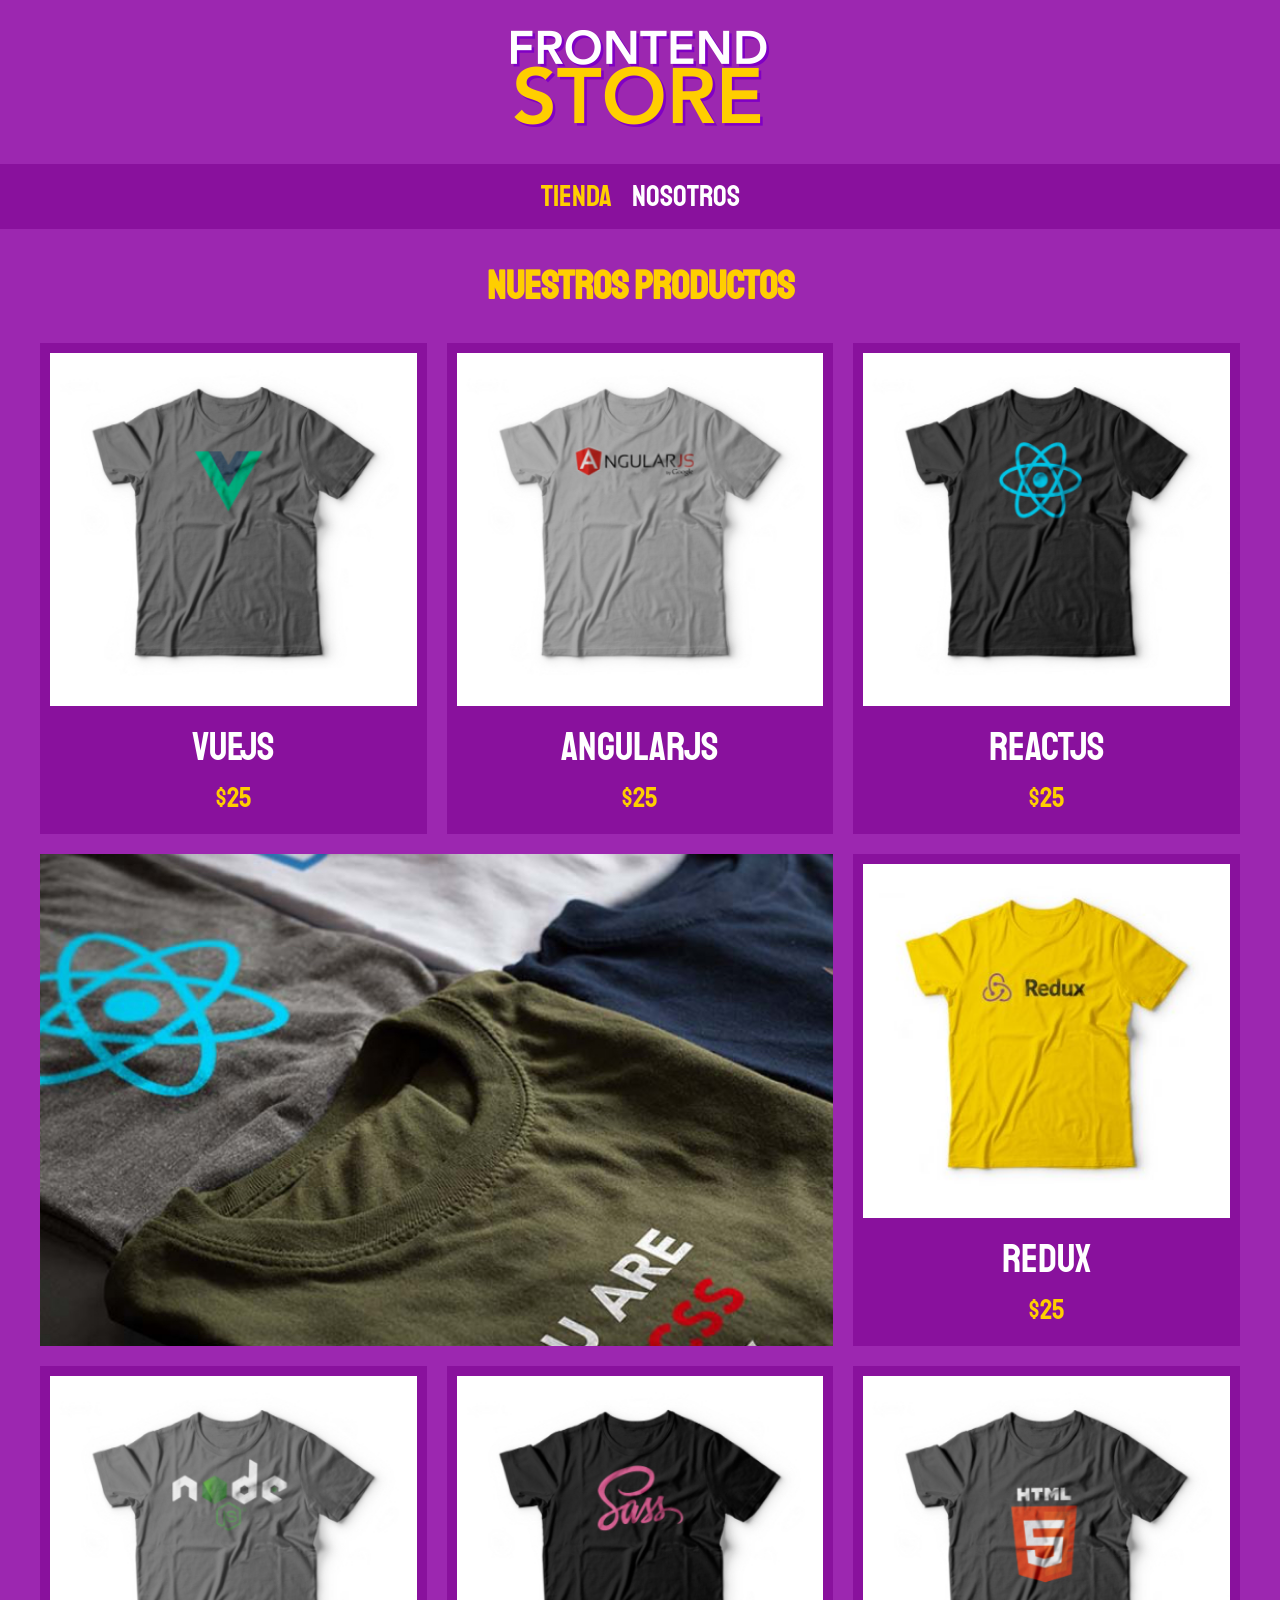
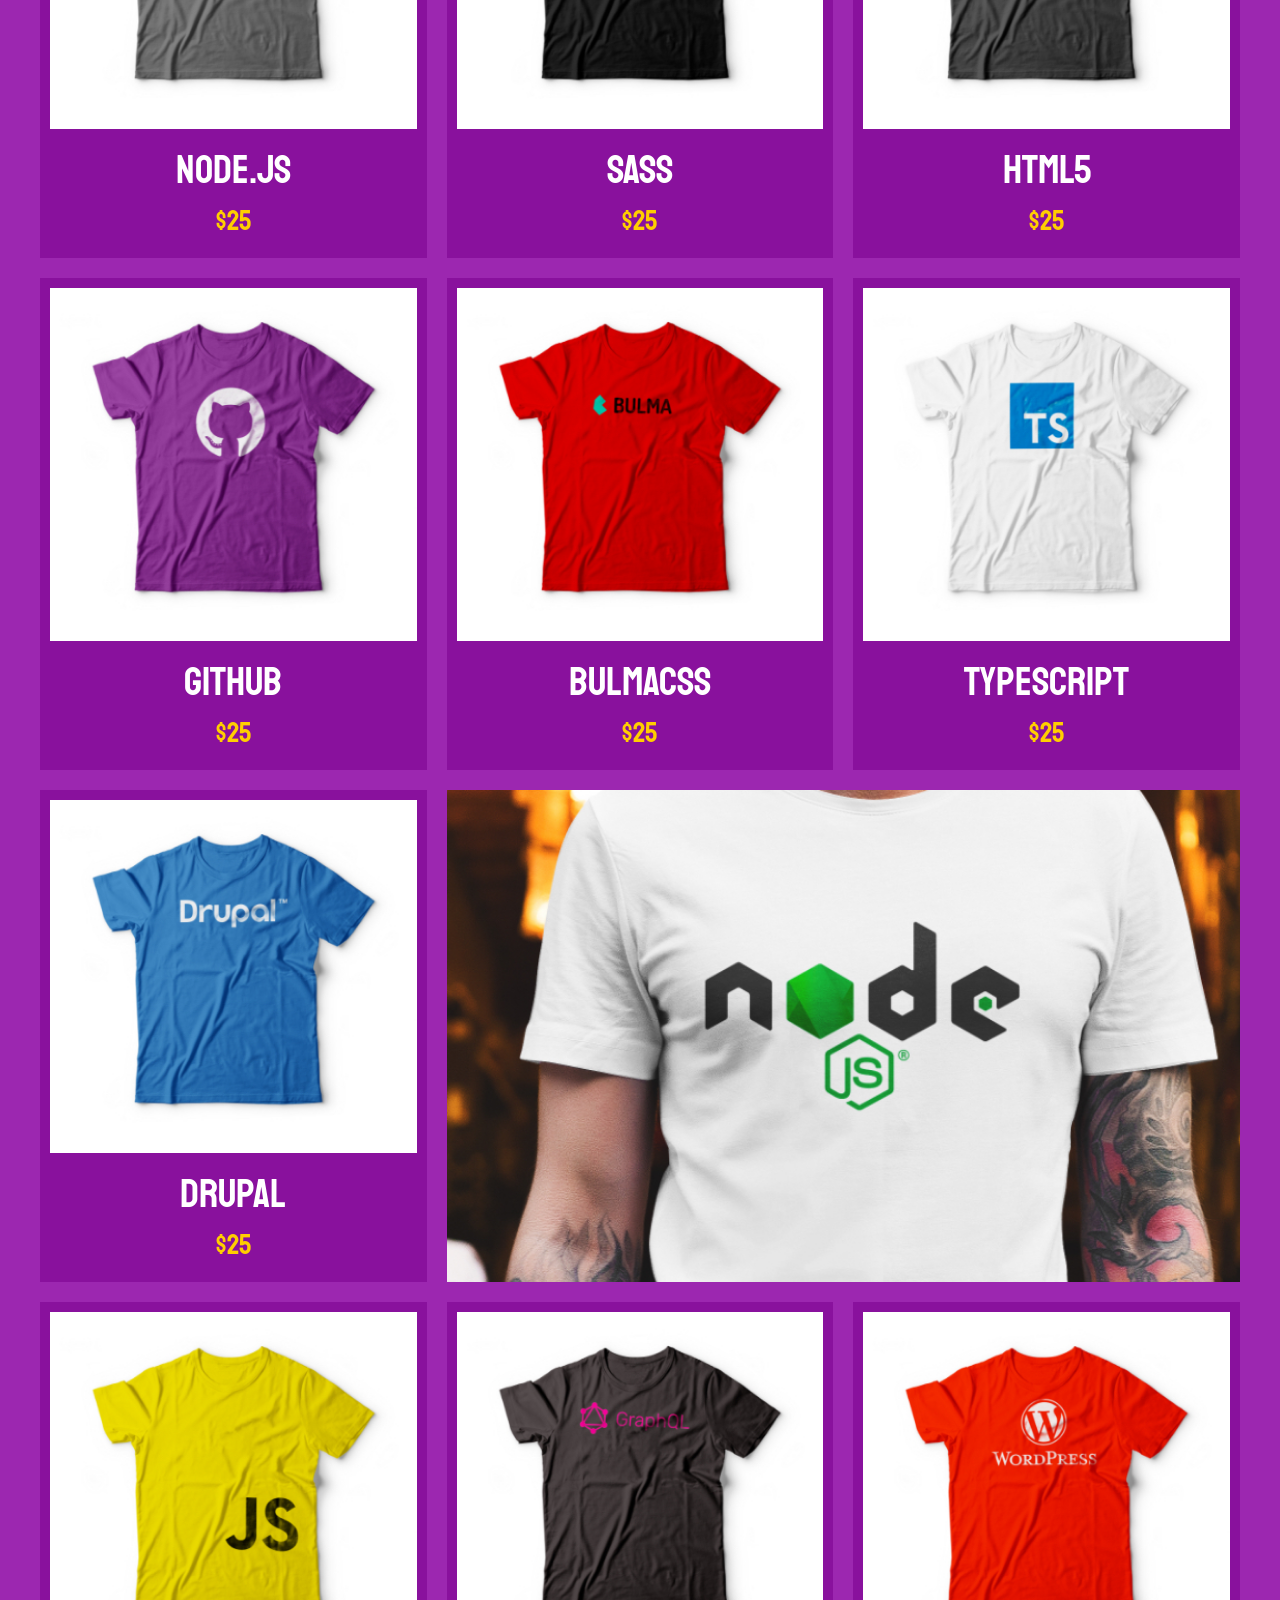
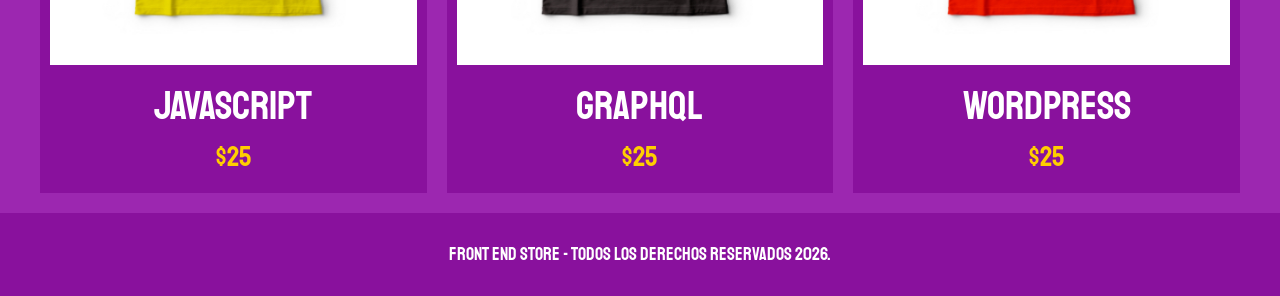
<file: FRONTEND STORE/index.html>
<!DOCTYPE html>
<html lang="en">
<head>
    <meta charset="UTF-8">
    <meta name="viewport" content="width=device-width, initial-scale=1.0">
    <title>FrontEnd Store</title>
    <link rel="stylesheet" href="css/normalize.css">
    <link href="https://fonts.googleapis.com/css2?family=Staatliches&display=swap" rel="stylesheet">
    <link rel="stylesheet" href="css/styles.css">
</head>
<body>
    <header class="header">
        <a href="index.html">
            <img class="header__logo" src="img/logo.png" alt="Logotipo">
        </a>
    </header>

    <nav class="navegacion">
        <a class="navegacion__enlace navegacion__enlace--activo" href="index.html">Tienda</a>
        <a class="navegacion__enlace" href="nosotros.html">Nosotros</a>
    </nav>

    <main class="contenedor"> 
        <h1>Nuestros Productos</h1>

        <div class="grid">
            <div class="producto">
                <a href="producto.html">
                    <img class="producto__imagen" src="img/1.jpg" alt="imagen camisa">
                    <div class="producto__informacion">
                        <p class="producto__nombre">VueJS</p>
                        <p class="producto__precio">$25</p>
                    </div>
                </a>
            </div> <!--.producto-->
                        <div class="producto">
                <a href="producto.html">
                    <img class="producto__imagen" src="img/2.jpg" alt="imagen camisa">
                    <div class="producto__informacion">
                        <p class="producto__nombre">AngularJS</p>
                        <p class="producto__precio">$25</p>
                    </div>
                </a>
            </div> <!--.producto-->
                        <div class="producto">
                <a href="producto.html">
                    <img class="producto__imagen" src="img/3.jpg" alt="imagen camisa">
                    <div class="producto__informacion">
                        <p class="producto__nombre">ReactJS</p>
                        <p class="producto__precio">$25</p>
                    </div>
                </a>
            </div> <!--.producto-->
                        <div class="producto">
                <a href="producto.html">
                    <img class="producto__imagen" src="img/4.jpg" alt="imagen camisa">
                    <div class="producto__informacion">
                        <p class="producto__nombre">Redux</p>
                        <p class="producto__precio">$25</p>
                    </div>
                </a>
            </div> <!--.producto-->
                        <div class="producto">
                <a href="producto.html">
                    <img class="producto__imagen" src="img/5.jpg" alt="imagen camisa">
                    <div class="producto__informacion">
                        <p class="producto__nombre">Node.js</p>
                        <p class="producto__precio">$25</p>
                    </div>
                </a>
            </div> <!--.producto-->
                        <div class="producto">
                <a href="producto.html">
                    <img class="producto__imagen" src="img/6.jpg" alt="imagen camisa">
                    <div class="producto__informacion">
                        <p class="producto__nombre">SASS</p>
                        <p class="producto__precio">$25</p>
                    </div>
                </a>
            </div> <!--.producto-->
                        <div class="producto">
                <a href="producto.html">
                    <img class="producto__imagen" src="img/7.jpg" alt="imagen camisa">
                    <div class="producto__informacion">
                        <p class="producto__nombre">HTML5</p>
                        <p class="producto__precio">$25</p>
                    </div>
                </a>
            </div> <!--.producto-->
                        <div class="producto">
                <a href="producto.html">
                    <img class="producto__imagen" src="img/8.jpg" alt="imagen camisa">
                    <div class="producto__informacion">
                        <p class="producto__nombre">Github</p>
                        <p class="producto__precio">$25</p>
                    </div>
                </a>
            </div> <!--.producto-->
                        <div class="producto">
                <a href="producto.html">
                    <img class="producto__imagen" src="img/9.jpg" alt="imagen camisa">
                    <div class="producto__informacion">
                        <p class="producto__nombre">BulmaCSS</p>
                        <p class="producto__precio">$25</p>
                    </div>
                </a>
            </div> <!--.producto-->
                        <div class="producto">
                <a href="producto.html">
                    <img class="producto__imagen" src="img/10.jpg" alt="imagen camisa">
                    <div class="producto__informacion">
                        <p class="producto__nombre">TypeScript</p>
                        <p class="producto__precio">$25</p>
                    </div>
                </a>
            </div> <!--.producto-->
                        <div class="producto">
                <a href="producto.html">
                    <img class="producto__imagen" src="img/11.jpg" alt="imagen camisa">
                    <div class="producto__informacion">
                        <p class="producto__nombre">Drupal</p>
                        <p class="producto__precio">$25</p>
                    </div>
                </a>
            </div> <!--.producto-->
                        <div class="producto">
                <a href="producto.html">
                    <img class="producto__imagen" src="img/12.jpg" alt="imagen camisa">
                    <div class="producto__informacion">
                        <p class="producto__nombre">JavaScript</p>
                        <p class="producto__precio">$25</p>
                    </div>
                </a>
            </div> <!--.producto-->
                        <div class="producto">
                <a href="producto.html">
                    <img class="producto__imagen" src="img/13.jpg" alt="imagen camisa">
                    <div class="producto__informacion">
                        <p class="producto__nombre">GraphQL</p>
                        <p class="producto__precio">$25</p>
                    </div>
                </a>
            </div> <!--.producto-->
                        <div class="producto">
                <a href="producto.html">
                    <img class="producto__imagen" src="img/14.jpg" alt="imagen camisa">
                    <div class="producto__informacion">
                        <p class="producto__nombre">WordPress</p>
                        <p class="producto__precio">$25</p>
                    </div>
                </a>
            </div> <!--.producto-->

            <div class="grafico grafico--camisas"></div>
            <div class="grafico grafico--node"></div>
        </div>
    </main>

    <footer class="footer">
        <p class="footer__texto">Front End Store - Todos los derechos Reservados 2026.</p>
    </footer>
</body>
</html>
</file>
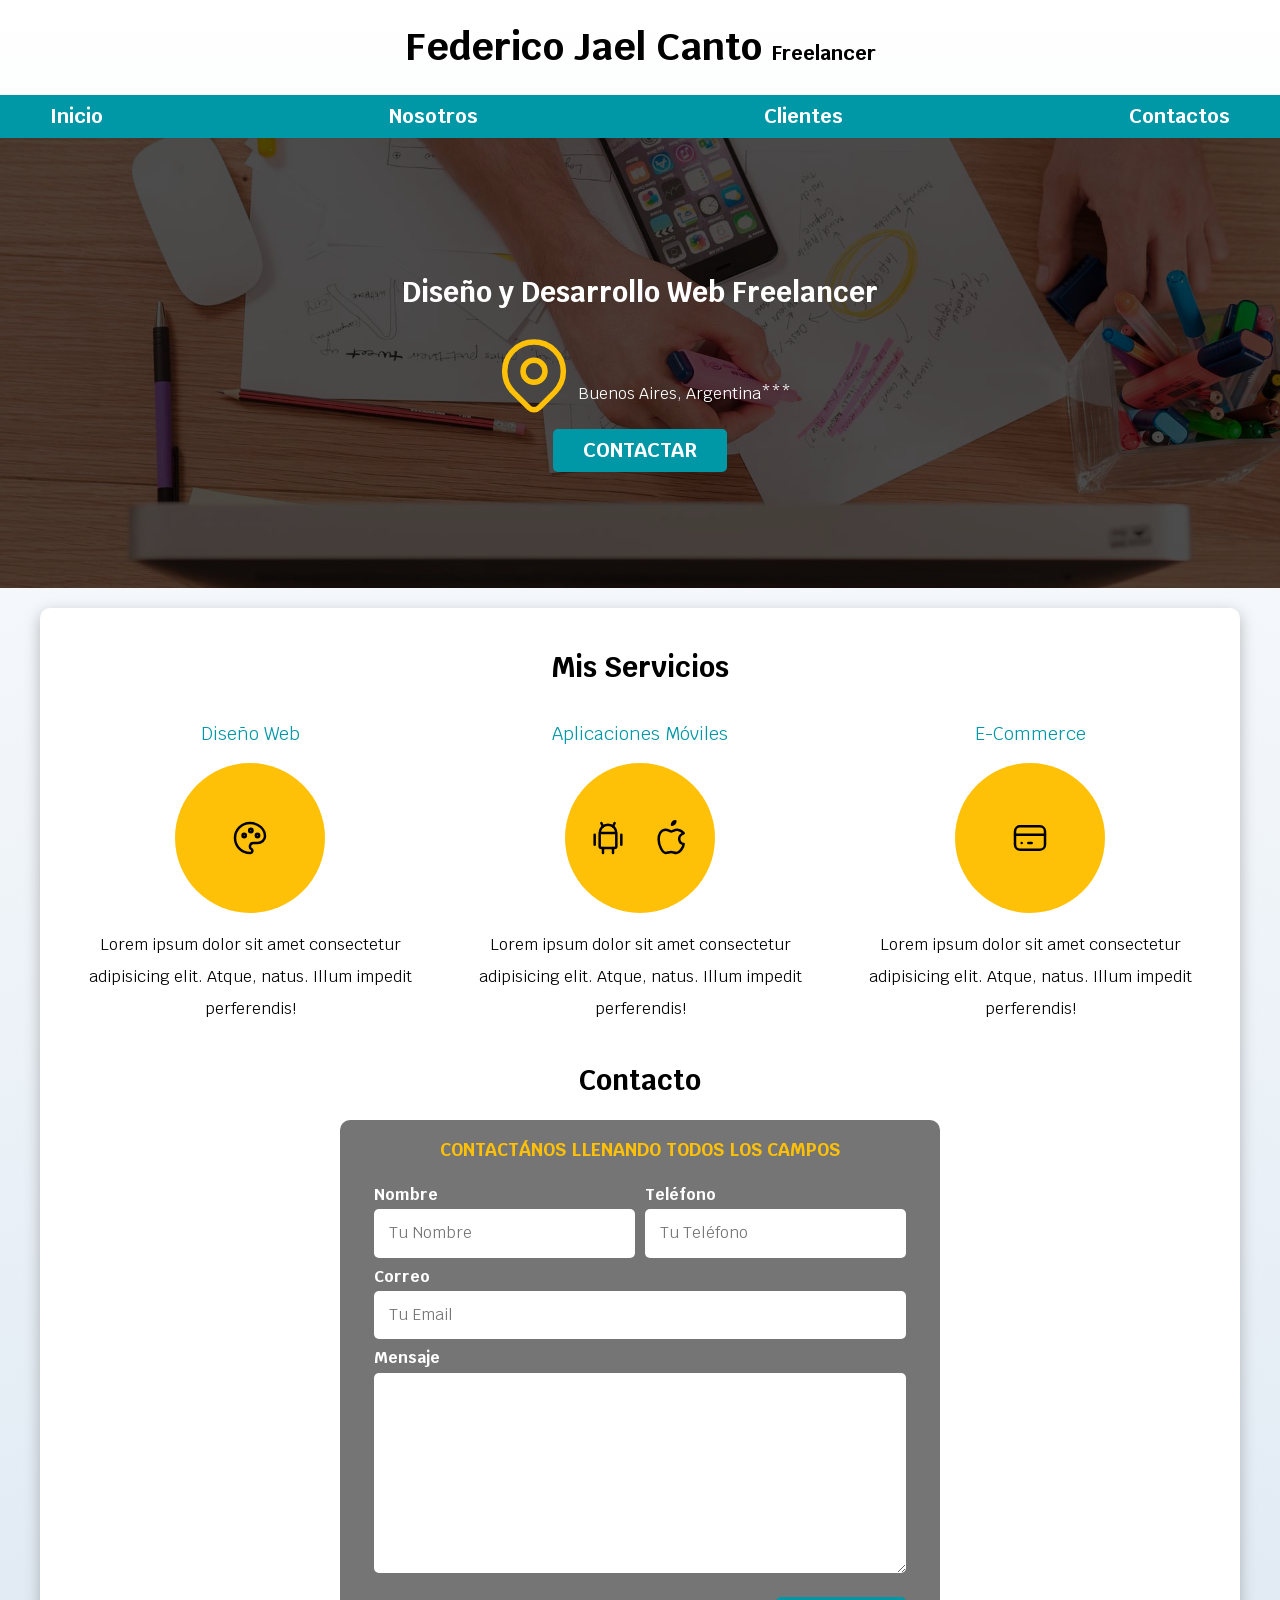
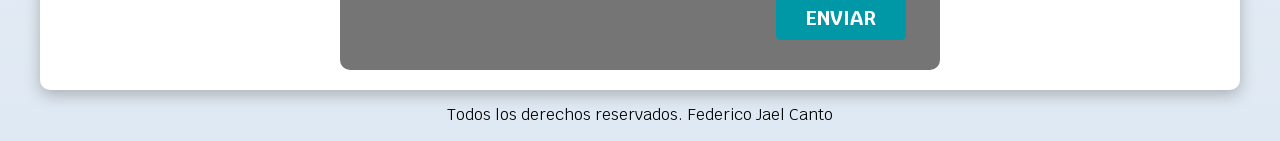
<file: SIITO FREELANCER/index.html>
<!DOCTYPE html>
<html lang="es">
<head>
    <meta charset="UTF-8">
    <meta name="viewport" content="width=device-width, initial-scale=1.0">
    <title>Diseñador Freelancer</title>
    <link rel="preload" href="css/normalize.css" as="style">
    <link rel="stylesheet" href="css/normalize.css">
    <link href="https://fonts.googleapis.com/css2?family=Krub:wght@400;700&family=Staatliches&display=swap" rel="stylesheet">
    <link rel="preload" href="css/styles.css" as="style">
    <link rel="stylesheet" href="css/styles.css">
</head>
<body>
    <header>
        <h1 class="titulo">Federico Jael Canto <span>Freelancer</span></h1>
    </header>

    <div class="nav-bg">    
        <nav class="navegacion-principal contenedor">
            <a href="#">Inicio</a>
            <a href="#">Nosotros</a>
            <a href="#">Clientes</a>
            <a href="#">Contactos</a>
        </nav>  
    </div>
    <section class="hero">
        <div class="contenido-hero">
            <h2>Diseño y Desarrollo Web <span>Freelancer</span></h2>
            <div class="ubicacion">
                <svg xmlns="http://www.w3.org/2000/svg" class="icon icon-tabler icon-tabler-map-pin" width="88" height="88" viewBox="0 0 24 24" stroke-width="1.5" stroke="#ffc107" fill="none" stroke-linecap="round" stroke-linejoin="round">
                    <path stroke="none" d="M0 0h24v24H0z" fill="none"/>
                    <path d="M9 11a3 3 0 1 0 6 0a3 3 0 0 0 -6 0" />
                    <path d="M17.657 16.657l-4.243 4.243a2 2 0 0 1 -2.827 0l-4.244 -4.243a8 8 0 1 1 11.314 0z" />
                </svg>
                <p>Buenos Aires, Argentina***</p>               
            </div>
            <a class="boton" href="#">Contactar</a>
        </div> <!-- .contenido-hero -->
    </section>

    <main class="contenedor sombra">        
        <h2>Mis Servicios</h2>

        <div class="servicios">      
            <section class="servicio">
                <h3>Diseño Web</h3>
                <div class="iconos">
                    <svg xmlns="http://www.w3.org/2000/svg" class="icon icon-tabler icon-tabler-palette" width="40" height="40" viewBox="0 0 24 24"     stroke-width="1.5" stroke="#000000" fill="none" stroke-linecap="round" stroke-linejoin="round">
                        <path stroke="none" d="M0 0h24v24H0z" fill="none"/>
                        <path d="M12 21a9 9 0 0 1 0 -18c4.97 0 9 3.582 9 8c0 1.06 -.474 2.078 -1.318 2.828c-.844 .75 -1.989 1.172 -3.182 1.172h-2.5a2 2 0 0 0 -1 3.75a1.3 1.3 0 0 1 -1 2.25" />
                        <path d="M8.5 10.5m-1 0a1 1 0 1 0 2 0a1 1 0 1 0 -2 0" />
                        <path d="M12.5 7.5m-1 0a1 1 0 1 0 2 0a1 1 0 1 0 -2 0" />
                        <path d="M16.5 10.5m-1 0a1 1 0 1 0 2 0a1 1 0 1 0 -2 0" />
                    </svg>
                </div>
                <p>Lorem ipsum dolor sit amet consectetur adipisicing elit. Atque, natus. Illum impedit perferendis!</p>
            </section>

            <section class="servicio">
                <h3>Aplicaciones Móviles</h3>
                <div class="iconos">
                    <svg xmlns="http://www.w3.org/2000/svg" class="icon icon-tabler icon-tabler-brand-android" width="40" height="40" viewBox="0 0 24 24" stroke-width="1.5" stroke="#000000" fill="none" stroke-linecap="round" stroke-linejoin="round">
                        <path stroke="none" d="M0 0h24v24H0z" fill="none"/>
                        <path d="M4 10l0 6" />
                        <path d="M20 10l0 6" />
                        <path d="M7 9h10v8a1 1 0 0 1 -1 1h-8a1 1 0 0 1 -1 -1v-8a5 5 0 0 1 10 0" />
                        <path d="M8 3l1 2" />
                        <path d="M16 3l-1 2" />
                        <path d="M9 18l0 3" />
                        <path d="M15 18l0 3" />
                    </svg>       

                    <svg xmlns="http://www.w3.org/2000/svg" class="icon icon-tabler icon-tabler-brand-apple" width="40" height="40" viewBox="0 0 24 24" stroke-width="1.5" stroke="#000000" fill="none" stroke-linecap="round" stroke-linejoin="round">
                        <path stroke="none" d="M0 0h24v24H0z" fill="none"/>
                        <path d="M8.286 7.008c-3.216 0 -4.286 3.23 -4.286 5.92c0 3.229 2.143 8.072 4.286 8.072c1.165 -.05 1.799 -.538 3.214 -.538c1.406 0 1.607 .538 3.214 .538s4.286 -3.229 4.286 -5.381c-.03 -.011 -2.649 -.434 -2.679 -3.23c-.02 -2.335 2.589 -3.179 2.679 -3.228c-1.096 -1.606 -3.162 -2.113 -3.75 -2.153c-1.535 -.12 -3.032 1.077 -3.75 1.077c-.729 0 -2.036 -1.077 -3.214 -1.077z" />
                        <path d="M12 4a2 2 0 0 0 2 -2a2 2 0 0 0 -2 2" />
                    </svg>
                </div>
                <p>Lorem ipsum dolor sit amet consectetur adipisicing elit. Atque, natus. Illum impedit perferendis!</p>
            </section>

            <section class="servicio">
                <h3>E-Commerce</h3>
                <div class="iconos">
                    <svg xmlns="http://www.w3.org/2000/svg" class="icon icon-tabler icon-tabler-credit-card" width="40" height="40" viewBox="0 0 24 24" stroke-width="1.5" stroke="#000000" fill="none" stroke-linecap="round" stroke-linejoin="round">
                        <path stroke="none" d="M0 0h24v24H0z" fill="none"/>
                        <path d="M3 5m0 3a3 3 0 0 1 3 -3h12a3 3 0 0 1 3 3v8a3 3 0 0 1 -3 3h-12a3 3 0 0 1 -3 -3z" />
                        <path d="M3 10l18 0" />
                        <path d="M7 15l.01 0" />
                        <path d="M11 15l2 0" />
                    </svg>
                </div>
                <p>Lorem ipsum dolor sit amet consectetur adipisicing elit. Atque, natus. Illum impedit perferendis!</p>
            </section>
        </div> <!-- .servicios -->    
        <section>
            <h2>Contacto</h2>

            <form class="formulario">
                <fieldset>
                    <legend>Contactános llenando todos los campos</legend>

                    <div class="contenedor-campos">
                        <div class="campo">
                            <label for="">Nombre</label>
                            <input class="input-text" type="text" placeholder="Tu Nombre">
                        </div>

                        <div class="campo">
                            <label for="">Teléfono</label>
                            <input class="input-text" type="tel" placeholder="Tu Teléfono">
                        </div>

                        <div class="campo">
                            <label for="">Correo</label>
                            <input class="input-text" type="email" placeholder="Tu Email">
                        </div>

                        <div class="campo">
                            <label for="">Mensaje</label>
                            <textarea class="input-text"></textarea>
                        </div>
                    </div> <!-- .contenedor-campos -->
                    <div class="alinear-derecha flex">
                        <input class="boton w-sm-100" type="submit" value="Enviar">
                    </div>
                </fieldset>
            </form>
        </section>
    </main>
    <footer class="footer">
        <p>Todos los derechos reservados. Federico Jael Canto</p>
    </footer>
</body>
</html>
</file>
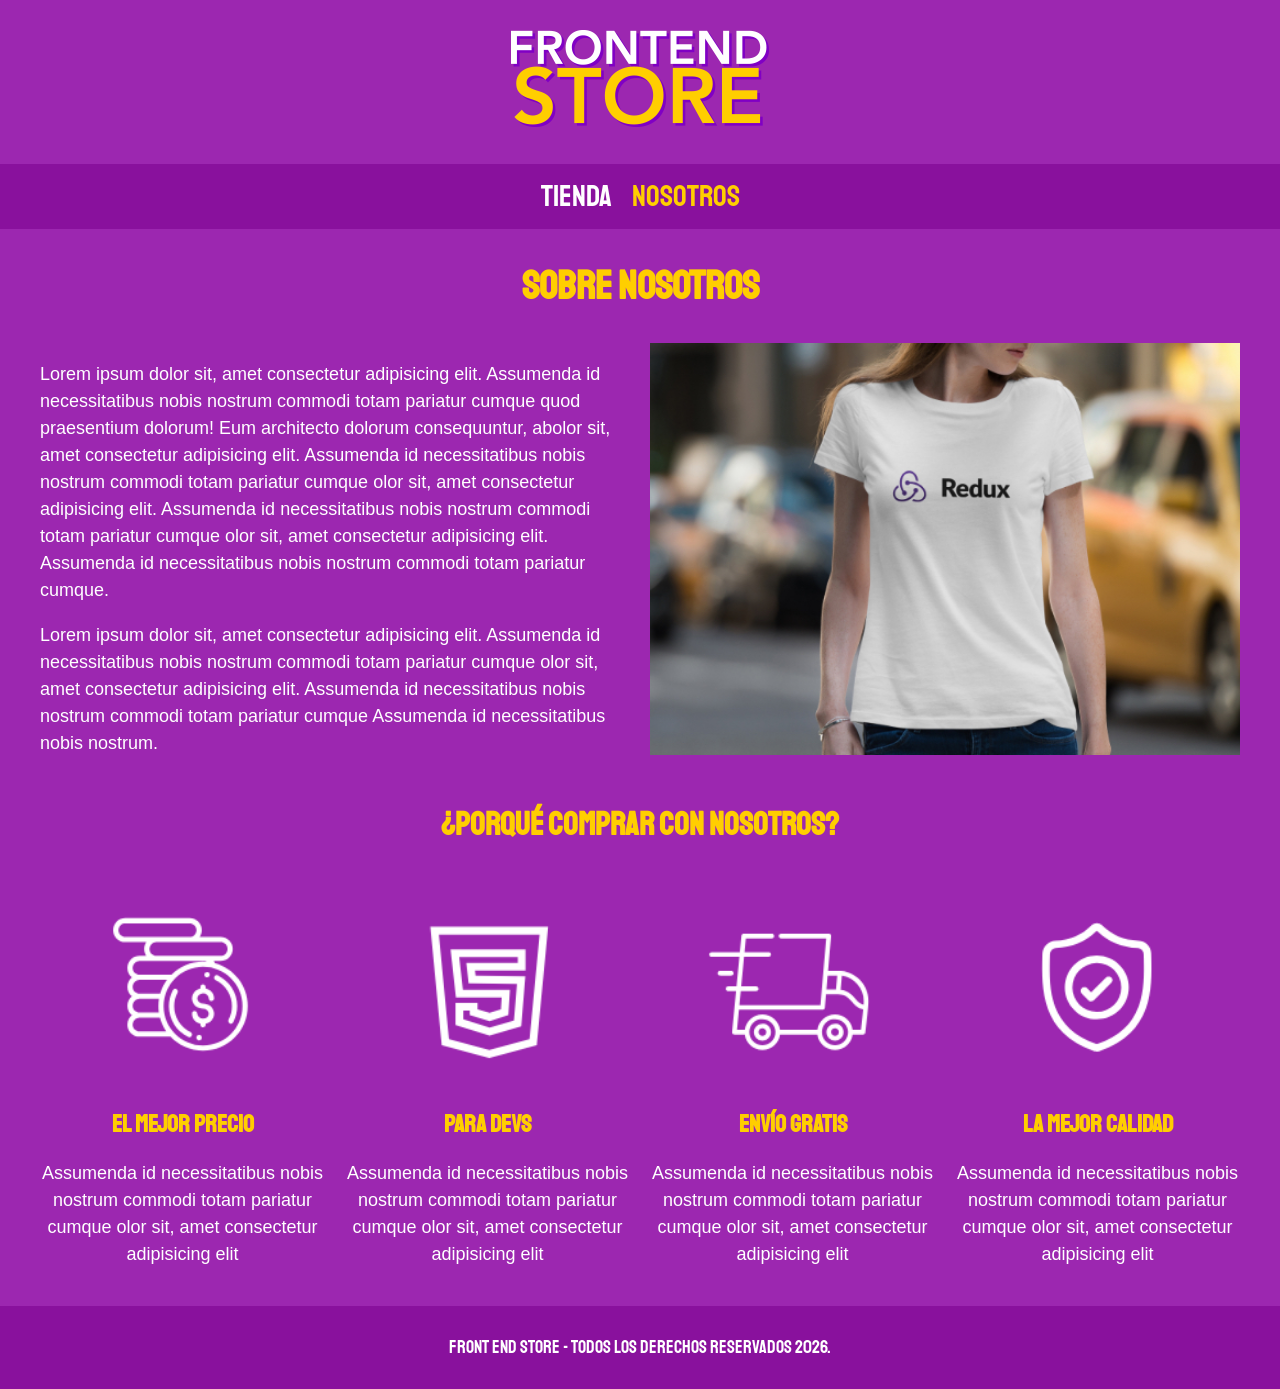
<file: FRONTEND STORE/nosotros.html>
<!DOCTYPE html>
<html lang="en">
<head>
    <meta charset="UTF-8">
    <meta name="viewport" content="width=device-width, initial-scale=1.0">
    <title>FrontEnd Store</title>
    <link rel="stylesheet" href="css/normalize.css">
    <link href="https://fonts.googleapis.com/css2?family=Staatliches&display=swap" rel="stylesheet">
    <link rel="stylesheet" href="css/styles.css">
</head>
<body>
    <header class="header">
        <a href="index.html">
            <img class="header__logo" src="img/logo.png" alt="Logotipo">
        </a>
    </header>

    <nav class="navegacion">
        <a class="navegacion__enlace" href="index.html">Tienda</a>
        <a class="navegacion__enlace navegacion__enlace--activo" href="nosotros.html">Nosotros</a>
    </nav>

    <main class="contenedor"> 
        <h1>Sobre Nosotros</h1>

        <div class="nosotros">
            <div class="nosotros__contenido">
                <p>
                    Lorem ipsum dolor sit, amet consectetur adipisicing elit. Assumenda id necessitatibus nobis nostrum commodi totam pariatur cumque quod praesentium dolorum! Eum architecto dolorum consequuntur, abolor sit, amet consectetur adipisicing elit. Assumenda id necessitatibus nobis nostrum commodi totam pariatur cumque olor sit, amet consectetur adipisicing elit. Assumenda id necessitatibus nobis nostrum commodi totam pariatur cumque olor sit, amet consectetur adipisicing elit. Assumenda id necessitatibus nobis nostrum commodi totam pariatur cumque.
                </p>
                <p>
                    Lorem ipsum dolor sit, amet consectetur adipisicing elit. Assumenda id necessitatibus nobis nostrum commodi totam pariatur cumque olor sit, amet consectetur adipisicing elit. Assumenda id necessitatibus nobis nostrum commodi totam pariatur cumque Assumenda id necessitatibus nobis nostrum.
                </p>
            </div>
            <img class="nosotros__imagen" src="img/nosotros.jpg" alt="imagen nosotros">
        </div>
    </main>

    <section class="contenedor comprar">
        <h2 class="comprar__titulo">¿Porqué Comprar con nosotros?</h2>

        <div class="bloques">
            <div class="bloque">
                <img class="bloque__imagen" src="img/icono_1.png" alt="porque comprar">
                <h3 class="bloque__titulo">El Mejor Precio</h3>
                <p>Assumenda id necessitatibus nobis nostrum commodi totam pariatur cumque olor sit, amet consectetur adipisicing elit</p>
            </div> <!--.bloque-->

            <div class="bloque">
                <img class="bloque__imagen" src="img/icono_2.png" alt="porque comprar">
                <h3 class="bloque__titulo">Para Devs</h3>
                <p>Assumenda id necessitatibus nobis nostrum commodi totam pariatur cumque olor sit, amet consectetur adipisicing elit</p>
            </div> <!--.bloque-->

            <div class="bloque">
                <img class="bloque__imagen" src="img/icono_3.png" alt="porque comprar">
                <h3 class="bloque__titulo">Envío Gratis</h3>
                <p>Assumenda id necessitatibus nobis nostrum commodi totam pariatur cumque olor sit, amet consectetur adipisicing elit</p>
            </div> <!--.bloque-->

            <div class="bloque">
                <img class="bloque__imagen" src="img/icono_4.png" alt="porque comprar">
                <h3 class="bloque__titulo">La mejor Calidad</h3>
                <p>Assumenda id necessitatibus nobis nostrum commodi totam pariatur cumque olor sit, amet consectetur adipisicing elit</p>
            </div> <!--.bloque-->

        </div><!--.bloques-->
    </section>

    <footer class="footer">
        <p class="footer__texto">Front End Store - Todos los derechos Reservados 2026.</p>
    </footer>
</body>
</html>
</file>
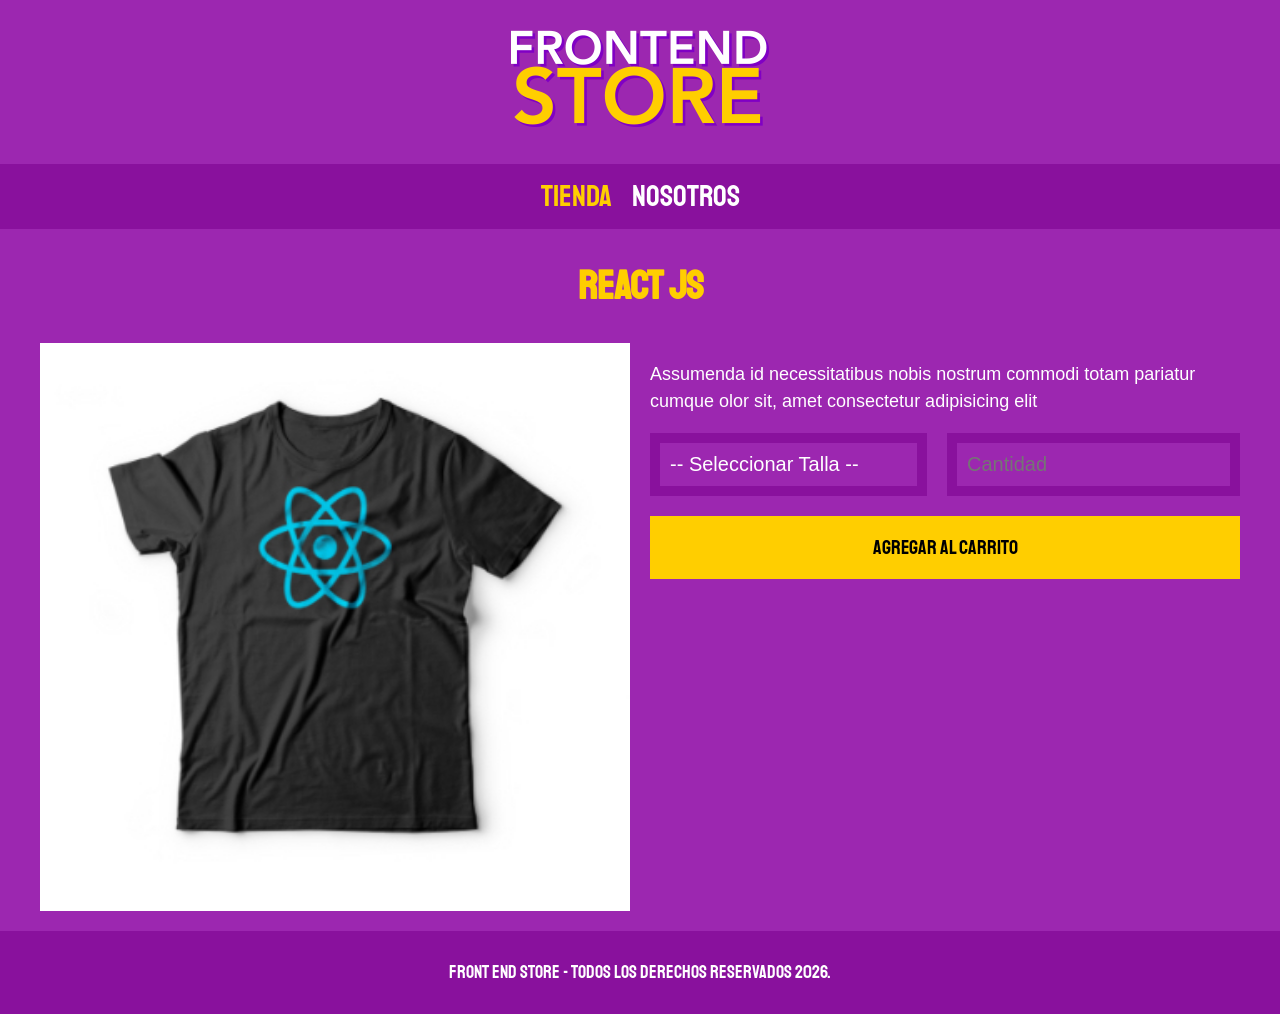
<file: FRONTEND STORE/producto.html>
<!DOCTYPE html>
<html lang="en">
<head>
    <meta charset="UTF-8">
    <meta name="viewport" content="width=device-width, initial-scale=1.0">
    <title>FrontEnd Store</title>
    <link rel="stylesheet" href="css/normalize.css">
    <link href="https://fonts.googleapis.com/css2?family=Staatliches&display=swap" rel="stylesheet">
    <link rel="stylesheet" href="css/styles.css">
</head>
<body>
    <header class="header">
        <a href="index.html">
            <img class="header__logo" src="img/logo.png" alt="Logotipo">
        </a>
    </header>

    <nav class="navegacion">
        <a class="navegacion__enlace navegacion__enlace--activo" href="index.html">Tienda</a>
        <a class="navegacion__enlace" href="nosotros.html">Nosotros</a>
    </nav>

    <main class="contenedor"> 
        <h1>React JS</h1>

        <div class="camisa">
            <img class="camisa__imagen" src="img/3.jpg" alt="Imagen del Producto">

            <div class="camisa__contenido">
                <p>
                    Assumenda id necessitatibus nobis nostrum commodi totam pariatur cumque olor sit, amet consectetur adipisicing elit
                </p>

                <form class="formulario">
                    <select class="formulario__campo">
                        <option disabled selected>-- Seleccionar Talla --</option>
                        <option value="">Chica</option>
                        <option value="">Mediana</option>
                        <option value="">Grande</option>
                    </select>
                    <input class="formulario__campo" type="number" placeholder="Cantidad" min="1">
                    <input class="formulario__submit" type="submit" value="Agregar al Carrito">
                </form>
            </div>
        </div>
    </main>

    <footer class="footer">
        <p class="footer__texto">Front End Store - Todos los derechos Reservados 2026.</p>
    </footer>
</body>
</html>
</file>
<file: FRONTEND STORE/css/styles.css>
:root {
    --primario: #9C27B0;
    --primarioOscuro: #89119D;
    --secundario: #FFCE00;
    --secundarioOscuro: # rgb(233,287,2);
    --blanco: #FFF;
    --negro: #000;

    --fuentePrincipal: 'Staatliches', cursive;
}

html {
    box-sizing: border-box;
    font-size: 62.5%;
}

*, *:before, *:after {
    box-sizing: inherit;
}

/** Globales **/
body {
    background-color: var(--primario);
    font-size: 1.6rem;
    line-height: 1.5;
}

p {
    font-size: 1.8rem;
    font-family: Arial, Helvetica, sans-serif;
    color: var(--blanco);
}

a {
    text-decoration: none;
}

img {
    width: 100%;
}

.contenedor {
    max-width: 120rem;
    margin: 0 auto;
}

h1, h2, h3 {
    text-align: center;
    color: var(--secundario);
    font-family: var(--fuentePrincipal);
}

h1 {
    font-size: 4rem;
}

h2 {
    font-size: 3.2rem;
}

h3 {
    font-size: 2.4rem;
}

/** Header **/

.header {
    display: flex;
    justify-content: center;
}

.header__logo {
    margin: 3rem 0;
}

/* Footer */ 
.footer {
    background-color: var(--primarioOscuro);
    padding: 1rem 0;
    margin-top: 2rem;
}

.footer__texto {
    font-family: var(--fuentePrincipal);
    text-align: center;
}

/* Navegacion */ 
.navegacion {
    background-color: var(--primarioOscuro);
    padding: 1rem 0;
    display: flex;
    justify-content: center;
    gap: 2rem;
}

.navegacion__enlace {
    font-family: var(--fuentePrincipal);
    color: var(--blanco);
    font-size: 3rem;
}

.navegacion__enlace--activo,
.navegacion__enlace:hover {
    color: var(--secundario);
}

/* Grid */ 
.grid {
    display: grid;
    grid-template-columns: repeat(2, 1fr);
    gap: 2rem;
}

@media (min-width: 768px) {
    .grid {
        grid-template-columns: repeat(3, 1fr);
    }
}

/* Productos */
.producto {
    background-color: var(--primarioOscuro);
    padding: 1rem;
}

.producto__nombre {
    font-size: 4rem;
}

.producto__precio {
    font-size: 2.8rem;
    color: var(--secundario);
}

.producto__nombre, .producto__precio {
    font-family: var(--fuentePrincipal);
    margin: 1rem 0;
    text-align: center;
    line-height: 1.2;
}

/* Graficos */ 

.grafico {
    min-height: 30rem;
    background-repeat: no-repeat;
    background-size: cover;
    grid-column: 1 / 3;
}

.grafico--camisas {
    grid-row: 2 / 3;
    background-image: url(../img/grafico1.jpg);
}

.grafico--node {
    background-image: url(../img/grafico2.jpg);
    grid-row: 8 / 9;
}

@media (min-width: 768px) {
    .grafico--node {
        grid-row: 5 / 6;
        grid-column: 2 / 4;
    }
}

/* Nosotros */
.nosotros {
    display: grid;
    grid-template-rows: repeat(2, auto);
}

@media (min-width: 768px) {
    .nosotros {
        grid-template-columns: repeat(2, 1fr);
        column-gap: 2rem;
    }
}

.nosotros__imagen {
    grid-row: 1 / 2;
}

@media (min-width: 768px) {
    .nosotros__imagen {
        grid-column: 2 / 3;
    }
}

/* Bloques */
.bloques {
    display: grid;
    grid-template-columns: repeat(2, 1fr);
    gap: 2rem;
}

@media (min-width: 768px) {
    .bloques {
        grid-template-columns: repeat(4, 1fr);
    }
}

.bloque {
    text-align: center;
}

.bloque__titulo {
    margin: 0;
}

/* Pagina del producto */
@media (min-width: 768px) {
    .camisa {
        display: grid;
        grid-template-columns: repeat(2, 1fr);
        column-gap: 2rem;
    }
}

.formulario {
    display: grid;
    grid-template-columns: repeat(2, 1fr);
    gap: 2rem;
}

.formulario__campo {
    border: 1rem solid var(--primarioOscuro);
    background-color: transparent;
    color: var(--blanco);
    font-size: 2rem;
    font-family: Arial, Helvetica, sans-serif;
    padding: 1rem;
    appearance: none;
}

.formulario__submit {
    background-color: var(--secundario);
    border: none;
    font-size: 2rem;
    font-family: var(--fuentePrincipal);
    padding: 2rem;
    transition: background-color .3s ease;
    grid-column: 1 / 3;
}

.formulario__submit:hover {
    cursor: pointer;
    background-color: var(--secundarioOscuro);
}
</file>
<file: SIITO FREELANCER/css/styles.css>
:root {
    --blanco: #ffffff;
    --oscuro: #212121;
    --primario: #ffc107;
    --secundario: #0097a7;
    --gris: #757575;    
    --grisclaro: #DFE9F3
}

/* Globales */
html {
    font-size: 62.5%;
    box-sizing: border-box; /* Hack para Box Model */
    /* scroll-snap-type: y mandatory; */
}

/* Scroll Snap */
/* .servicios, 
.navegacion-principal, 
.formulario {
    scroll-snap-align: center;
    scroll-snap-stop: always;
} */

*,*:before, *:after {
    box-sizing: inherit;
}

body {
    font-size: 16px; /* 1rem = 10px */
    font-family: "Krub", sans-serif;
    background-image: linear-gradient(to top, var(--grisclaro) 0%, var(--blanco) 100%) ;
}

.boton {
    background-color: var(--secundario);
    color: var(--blanco);
    padding: 1rem 3rem;
    margin-top: 1rem;
    font-size: 2rem;
    text-decoration: none;
    text-transform: uppercase;
    font-weight: bold;
    border-radius: 5px;
    width: 90%;
    text-align: center;
    border: none;
}

@media (min-width: 768px) {
    .boton {
        width: auto;
    }
}

.boton:hover {
    cursor: pointer;
}

.sombra {
    /*     -webkit-box-shadow: 0px 5px 15px 0px rgba(112,112,112,0.48);
    -moz-box-shadow: 0px 5px 15px 0px rgba(112,112,112,0.48); */
    box-shadow: 0px 5px 15px 0px rgba(112,112,112,0.48);
    background-color: var(--blanco);
    padding: 2rem;
    border-radius: 1rem;
}

/* Tipografia */
h1 {
    font-size: 3.8rem;
}

h2 {
    font-size: 2.8rem;
}

h3 {
    font-size: 1.8rem;
}

h1, h2, h3 {
    text-align: center;
}

/* Titulos */
.titulo span {
    font-size: 2rem;
}

.contenedor {
    max-width: 120rem;
    margin: 0 auto;
}

/* Utilidades */
.w-sm-100 {
    width: 100%;
}

@media (min-width: 768px) {
    .w-sm-100 {
        width: auto;
    }
}

.flex {
    display: flex;
}

.alinear-derecha {
    justify-content: flex-end;
}

/* Navegacion Principal */
.nav-bg {
    background-color: var(--secundario);
}

.navegacion-principal {
    display: flex;
    flex-direction: column;
}

@media (min-width: 768px) {
    .navegacion-principal {
        flex-direction: row;
        justify-content: space-between; 
    }
}

.navegacion-principal a{ 
    display: block;
    text-align: center;
    color: var(--blanco);
    text-decoration: none;
    font-size: 2rem;
    font-weight: bold;
    padding: 1rem;
}

.navegacion-principal a:hover {
    background-color: var(--primario);
    color: var(--oscuro);
}

/* Hero */
.hero {
    background-image: url(../img/hero.jpg);
    background-repeat: no-repeat;
    background-size: cover;
    height: 450px;
    position: relative;
    margin-bottom: 2rem;
}

.contenido-hero {
    position: absolute;
    /* background-color: rgba(0, 0, 0, .7); */ /** Sintaxis anterior **/
    background-color: rgb( 0 0 0  / 70% );
    width: 100%;
    height: 100%;

    display: flex;
    flex-direction: column;
    align-items: center;
    justify-content: center;
}

.contenido-hero h2, .contenido-hero p {
    color: var(--blanco);
}

.contenido-hero .ubicacion {
    display: flex;
    align-items: flex-end;
}

/* Servicios */
@media (min-width:768px) {    
        .servicios {
        display: grid;
        grid-template-columns: repeat(3, 1fr);
        column-gap: 1rem;
    }
}

.servicio {
    display: flex;
    flex-direction: column;
    align-items: center;
}

.servicio h3 {
    color: var(--secundario);
    font-weight: normal;
}

.servicio p {
    line-height: 2;
    text-align: center;
}

.servicio .iconos {
    height: 15rem;
    width: 15rem;
    background-color: var(--primario);
    border-radius: 50%;
    display: flex;
    justify-content: space-evenly;
    align-items: center;
}

.formulario {
    background-color: var(--gris);
    width: min(60rem, 100%); /* Utilizar el valor más pequeño */ 
    margin: 0 auto;
    padding: 2rem;
    border-radius: 1rem;
}

.formulario fieldset {
    border: none;
}

.formulario legend {
    text-align: center;
    font-size: 1.8rem;
    text-transform: uppercase;
    font-weight: 700;
    margin-bottom: 2rem;
    color: var(--primario);
}

@media (min-width: 768px) {
    .contenedor-campos {
        display: grid;
        grid-template-columns: repeat(2, 1fr);
        grid-template-rows: auto;
        column-gap: 1rem;
    }

    .campo:nth-child(3),
    .campo:nth-child(4) {
        grid-column: 1 / 3;
    }
}

.campo {
    margin-bottom: 1rem;
}

.campo label {
    color: var(--blanco);
    font-weight: bold;
    margin-bottom: .5rem;
    display: block;
}

.campo textarea {
    height: 20rem;
}

.input-text {
    width: 100%;
    border: none;
    padding: 1.5rem;
    border-radius: .5rem;
}

/* Footer */

.footer {
    text-align: center;
}
</file>
